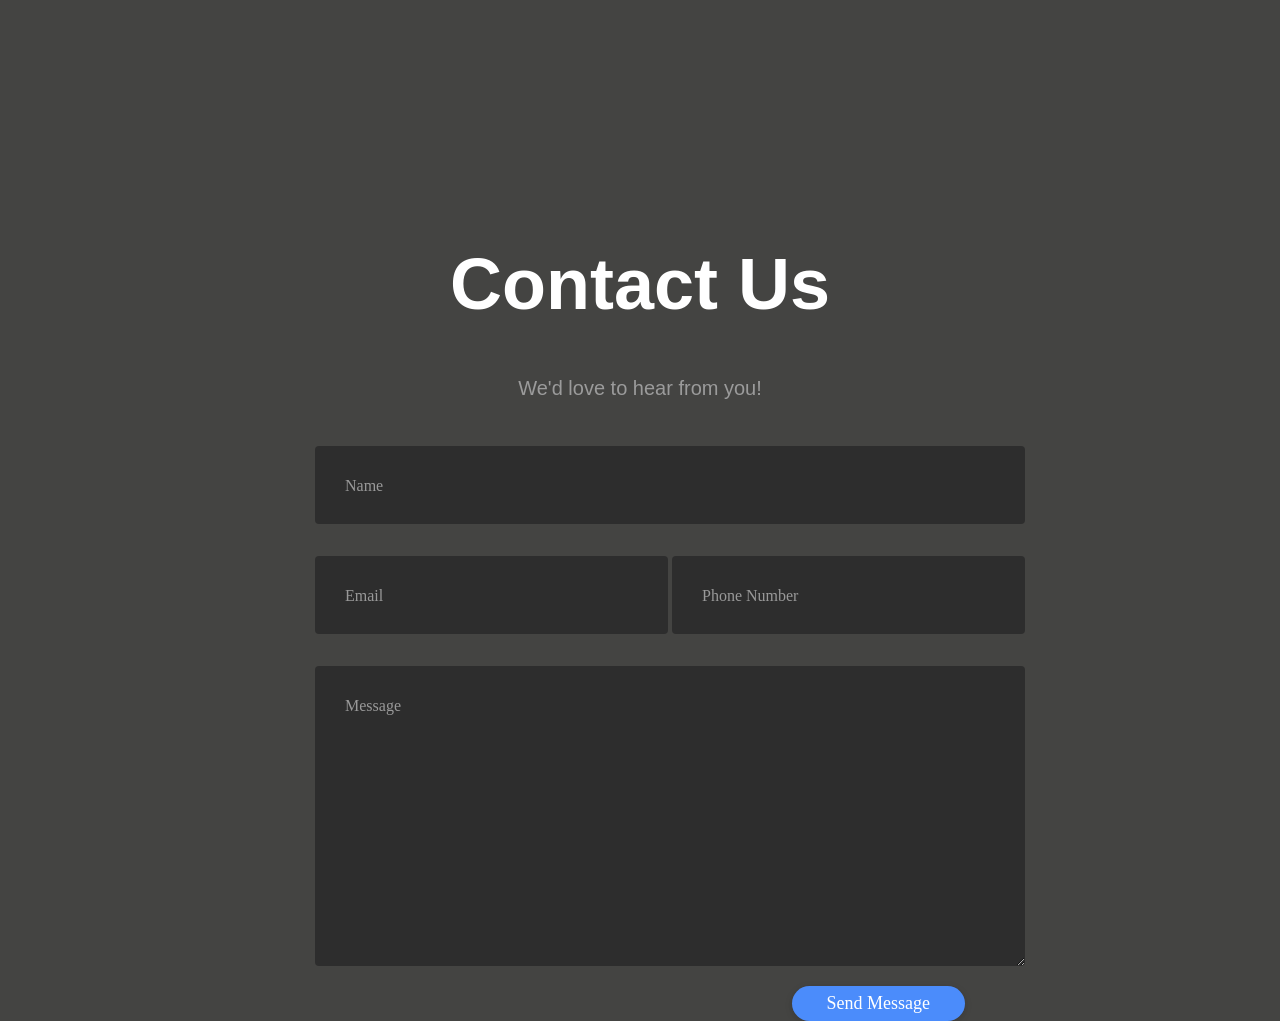
<file: MLSCcontent.html>
<!DOCTYPE html>
<html>
<head>
<title>Contact Us</title>
<style>

a{font-size: 15px}
a{padding:  10px}
h2{ padding :0px}

h2{color: white;}

h1{margin-top: 150px;}

#i4{float:left} 
#i3{float:right}
</style>
<link rel="stylesheet"
  href="MLSCcontent.css">
</head>
<body >
    <div class="container">
	<div class="row">
			<h1>Contact Us</h1>
	</div>
	<div class="row">
			<h4 style="text-align:center">We'd love to hear from you!</h4>
	</div>
	<div class="row input-container">
			<div class="col-xs-12">
				<div class="styled-input wide">
					<input type="text" required />
					<label>Name</label> 
				</div>
			</div>
			<div class="col-md-6 col-sm-12">
				<div class="styled-input">
					<input type="text" required />
					<label>Email</label> 
				</div>
			</div>
			<div class="col-md-6 col-sm-12">
				<div class="styled-input" style="float:right;">
					<input type="text" required />
					<label>Phone Number</label> 
				</div>
			</div>
			<div class="col-xs-12">
				<div class="styled-input wide">
					<textarea required></textarea>
					<label>Message</label>
				</div>
			</div>
			<div class="col-xs-12">
				<div class="btn-lrg submit-btn">Send Message</div>
			</div>
	</div>
</div>
</body>
</html>
</file>
<file: MLSCcontent.css>
body {
    background-color: #444442;
    padding-top: 85px;
}

h1 {
    font-family: 'Poppins', sans-serif, 'arial';
    font-weight: 600;
    font-size: 72px;
    color: white;
    text-align: center;
}

h4 {
    font-family: 'Roboto', sans-serif, 'arial';
    font-weight: 400;
    font-size: 20px;
    color: #9b9b9b;
    line-height: 1.5;
}

/* ///// inputs /////*/

input:focus ~ label, textarea:focus ~ label, input:valid ~ label, textarea:valid ~ label {
    font-size: 0.75em;
    color: #999;
    top: -5px;
    -webkit-transition: all 0.225s ease;
    transition: all 0.225s ease;
}

.styled-input {
    float: left;
    width: 293px;
    margin: 1rem 0;
    position: relative;
    border-radius: 4px;
}

@media only screen and (max-width: 768px){
    .styled-input {
        width:100%;
    }
}

.styled-input label {
    color: #999;
    padding: 1.3rem 30px 1rem 30px;
    position: absolute;
    top: 10px;
    left: 0;
    -webkit-transition: all 0.25s ease;
    transition: all 0.25s ease;
    pointer-events: none;
}

.styled-input.wide { 
    width: 650px;
    max-width: 100%;
}

input,
textarea {
    padding: 30px;
    border: 0;
    width: 100%;
    font-size: 1rem;
    background-color: #2d2d2d;
    color: white;
    border-radius: 4px;
}

input:focus,
textarea:focus { outline: 0; }

input:focus ~ span,
textarea:focus ~ span {
    width: 100%;
    -webkit-transition: all 0.075s ease;
    transition: all 0.075s ease;
}

textarea {
    width: 100%;
    min-height: 15em;
}

.input-container {
    width: 650px;
    max-width: 100%;
    margin: 20px auto 25px auto;
}

.submit-btn {
    float: right;
    padding: 7px 35px;
    border-radius: 60px;
    display: inline-block;
    background-color: #4b8cfb;
    color: white;
    font-size: 18px;
    cursor: pointer;
    box-shadow: 0 2px 5px 0 rgba(0,0,0,0.06),
              0 2px 10px 0 rgba(0,0,0,0.07);
    -webkit-transition: all 300ms ease;
    transition: all 300ms ease;
}

.submit-btn:hover {
    transform: translateY(1px);
    box-shadow: 0 1px 1px 0 rgba(0,0,0,0.10),
              0 1px 1px 0 rgba(0,0,0,0.09);
}

@media (max-width: 768px) {
    .submit-btn {
        width:100%;
        float: none;
        text-align:center;
    }
}

input[type=checkbox] + label {
  color: #ccc;
  font-style: italic;
} 

input[type=checkbox]:checked + label {
  color: #f00;
  font-style: normal;
}
</file>
